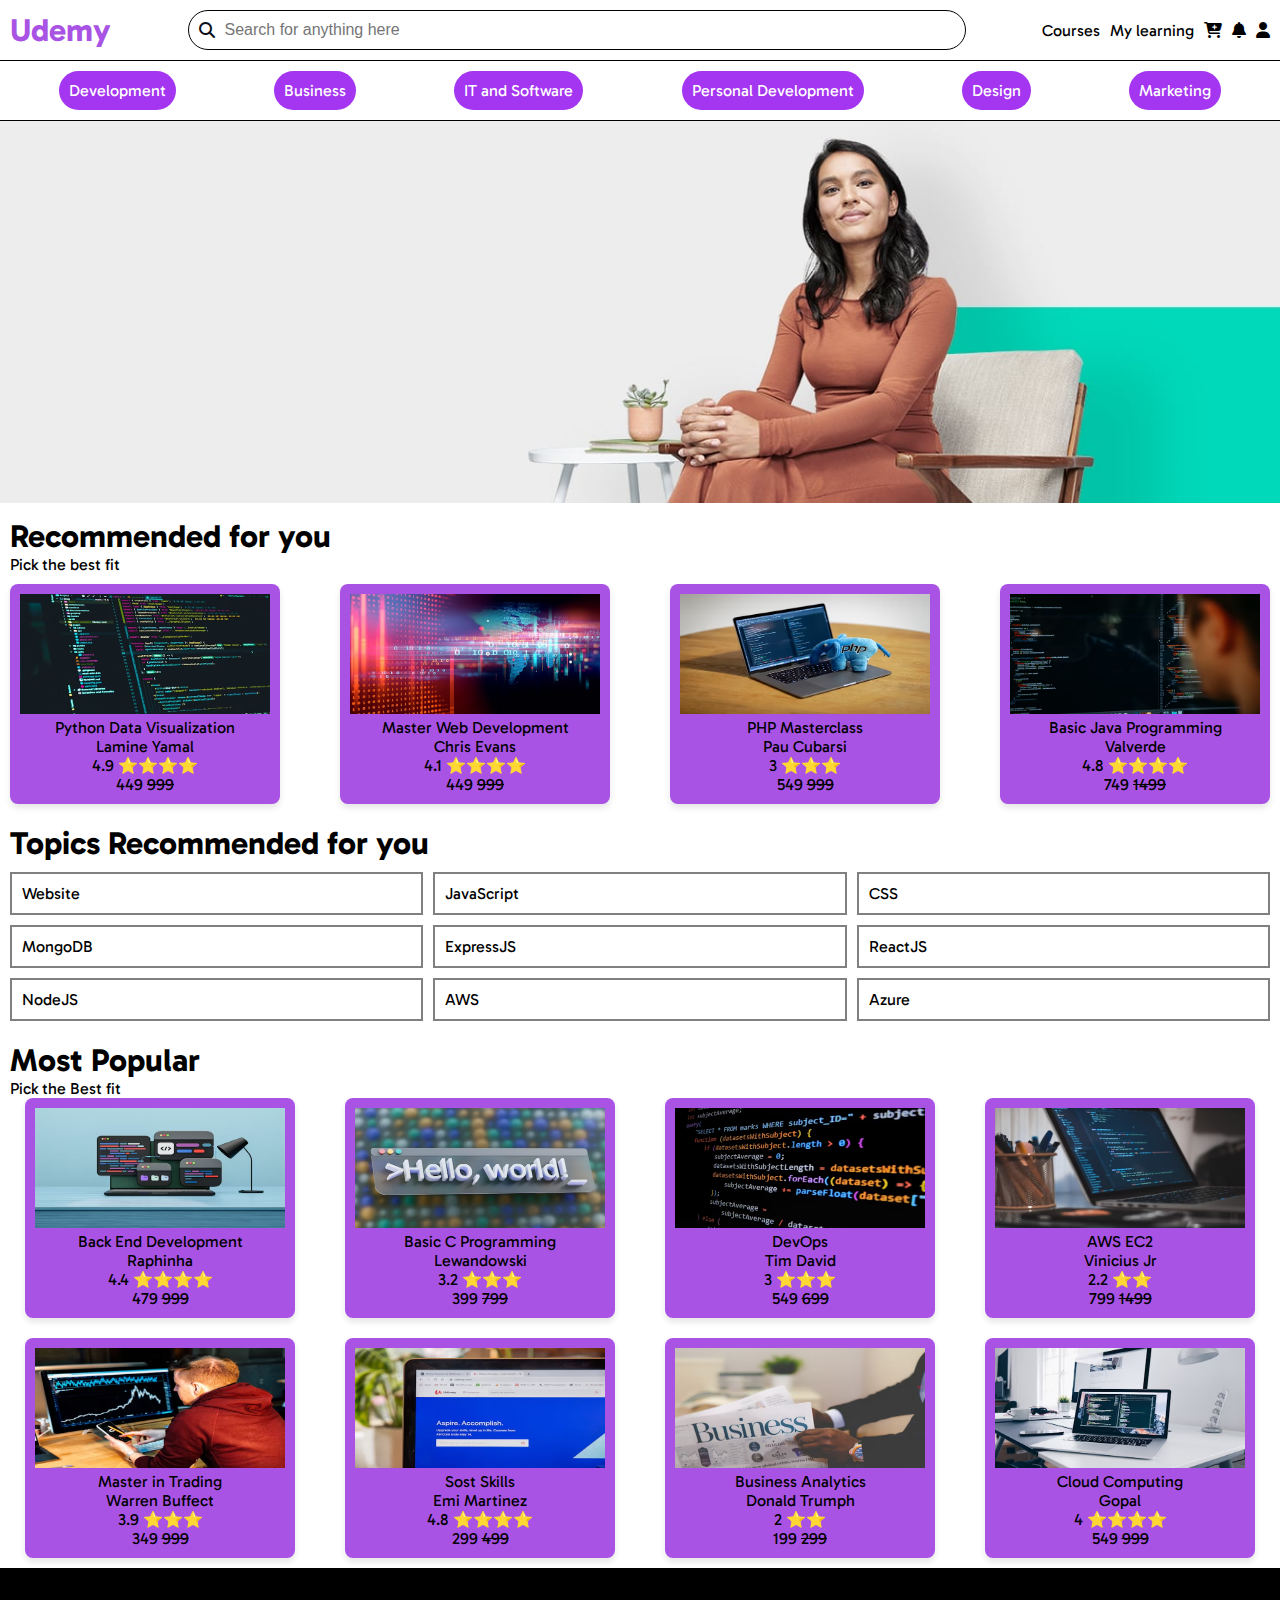
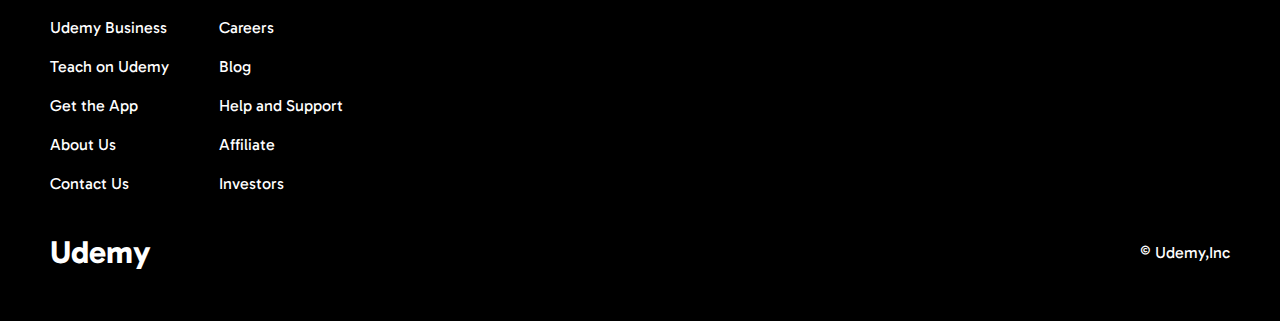
<file: index.html>
<!DOCTYPE html>
<html lang="en">

<head>
    <meta charset="UTF-8">
    <meta name="viewport" content="width=device-width, initial-scale=1.0">
    <title>Udemy</title>
    <link rel="preconnect" href="https://fonts.googleapis.com">
    <link rel="preconnect" href="https://fonts.gstatic.com" crossorigin>
    <link
        href="https://fonts.googleapis.com/css2?family=Gabarito:wght@400..900&family=Quicksand:wght@300..700&family=Young+Serif&display=swap"
        rel="stylesheet">
    <link rel="stylesheet" href="style.css">
    <!--Font Awsome CDN Link-->
    <link rel="stylesheet" href="https://cdnjs.cloudflare.com/ajax/libs/font-awesome/6.7.2/css/all.min.css"
        integrity="sha512-Evv84Mr4kqVGRNSgIGL/F/aIDqQb7xQ2vcrdIwxfjThSH8CSR7PBEakCr51Ck+w+/U6swU2Im1vVX0SVk9ABhg=="
        crossorigin="anonymous" referrerpolicy="no-referrer" />
</head>

<body>
    <!--Navbar-->
    <div class="navbar">
        <div class="navbar__s1">
            <h1 class="navbar__s1__title">Udemy</h1>
        </div>

        <div class="navbar__s2">
            <i class="fa-solid fa-magnifying-glass" style="color: #0a101a;"></i>
            <input placeholder="Search for anything here">
        </div>

        <div class="navbar__s3">
            <p>Courses</p>
            <p>My learning</p>
            <i class="fa-solid fa-cart-plus" style="color: #000000;"></i>
            <i class="fa-solid fa-bell" style="color: #000000;"></i>
            <i class="fa-solid fa-user" style="color: #000000;"></i>
        </div>
    </div>

    <!--Categories-->
    <div class="categories">
        <p>Development</p>
        <p>Business</p>
        <p>IT and Software</p>
        <p>Personal Development</p>
        <p>Design</p>
        <p>Marketing</p>
    </div>
    <!--Sale image-->
    <div class="sale-image">
        <img src="udemycoverpic.jpg" alt="sale image">

    </div>
    <!--recommended-->
    <div class="recommended">
        <h1 class="recommended__title"> Recommended for you</h1>
        <p>Pick the best fit</p>
        <div class="recommended__container">
            <div class="course-card">
                <img src="course1.avif">
                <p>Python Data Visualization</p>
                <p>Lamine Yamal</p>
                <p>4.9 ⭐⭐⭐⭐</p>
                <p>449 <del>999</del></p>
            </div>
            <div class="course-card">
                <img src="course2.avif">
                <p>Master Web Development</p>
                <p>Chris Evans</p>
                <p>4.1 ⭐⭐⭐⭐</p>
                <p>449 <del>999</del></p>
            </div>
            <div class="course-card">
                <img src="course003.avif">
                <p>PHP Masterclass</p>
                <p>Pau Cubarsi</p>
                <p>3 ⭐⭐⭐</p>
                <p>549 <del>999</del></p>
            </div>
            <div class="course-card">
                <img src="course04.avif">
                <p>Basic Java Programming</p>
                <p>Valverde</p>
                <p>4.8 ⭐⭐⭐⭐</p>
                <p>749 <del>1499</del></p>
            </div>

        </div>

    </div>
    <!--Topic-->
    <div class="topics">
        <h1 class="topics__title">Topics Recommended for you</h1>
        <div class="topics__container">
            <p>Website</p>
            <p>JavaScript</p>
            <p>CSS</p>
            <p>MongoDB</p>
            <p>ExpressJS</p>
            <p>ReactJS</p>
            <p>NodeJS</p>
            <p>AWS</p>
            <P>Azure
        </div>
    </div>
    <!--Popular section-->
    <div class="popular">
        <h1 class="popular__title">Most Popular</h1>
        <p class="popular__subtitle">Pick the Best fit</p>
        <div class="popular__container">
            <div class="course-card">
                <img src="course5.avif">
                <p>Back End Development</p>
                <p>Raphinha</p>
                <p>4.4 ⭐⭐⭐⭐</p>
                <p>479 <del>999</del></p>
            </div>
            <div class="course-card">
                <img src="course6.avif">
                <p>Basic C Programming</p>
                <p>Lewandowski</p>
                <p>3.2 ⭐⭐⭐</p>
                <p>399 <del>799</del></p>
            </div>
            <div class="course-card">
                <img src="course7.avif">
                <p>DevOps</p>
                <p>Tim David</p>
                <p>3 ⭐⭐⭐</p>
                <p>549 <del>699</del></p>
            </div>
            <div class="course-card">
                <img src="course8.avif">
                <p>AWS EC2</p>
                <p>Vinicius Jr</p>
                <p>2.2 ⭐⭐</p>
                <p>799 <del>1499</del></p>
            </div>
            <div class="course-card">
                <img src="course9.avif">
                <p>Master in Trading</p>
                <p>Warren Buffect</p>
                <p>3.9 ⭐⭐⭐</p>
                <p>349 <del>999</del></p>
            </div>
            <div class="course-card">
                <img src="course10.avif">
                <p>Sost Skills</p>
                <p>Emi Martinez</p>
                <p>4.8 ⭐⭐⭐⭐</p>
                <p>299 <del>499</del></p>
            </div>
            <div class="course-card">
                <img src="course11.avif">
                <p>Business Analytics</p>
                <p>Donald Trumph</p>
                <p>2 ⭐⭐</p>
                <p>199 <del>299</del></p>
            </div>
            <div class="course-card">
                <img src="course12.avif">
                <p>Cloud Computing</p>
                <p>Gopal</p>
                <p>4 ⭐⭐⭐⭐</p>
                <p>549 <del>999</del></p>
            </div>
        </div>
    </div>
    <!--Footer-->
    <div class="footer">
        <div class="footer__one">
            <div class="footer__one__s1">
                <p>Udemy Business</p>
                <p>Teach on Udemy</p>
                <p>Get the App</p>
                <p>About Us</p>
                <p>Contact Us</p>
            </div>

        <div class="footer__one__s2">
            <p>Careers</p>
            <p>Blog</p>
            <p>Help and Support</p>
            <p>Affiliate</p>
            <p>Investors</p>

        </div>
    </div>
        <div class="footer__two">
            <h1>Udemy</h1>
            <p>&copy; Udemy,Inc</p>
        </div>
    </div>
    </div>

</body>

</html>
</file>
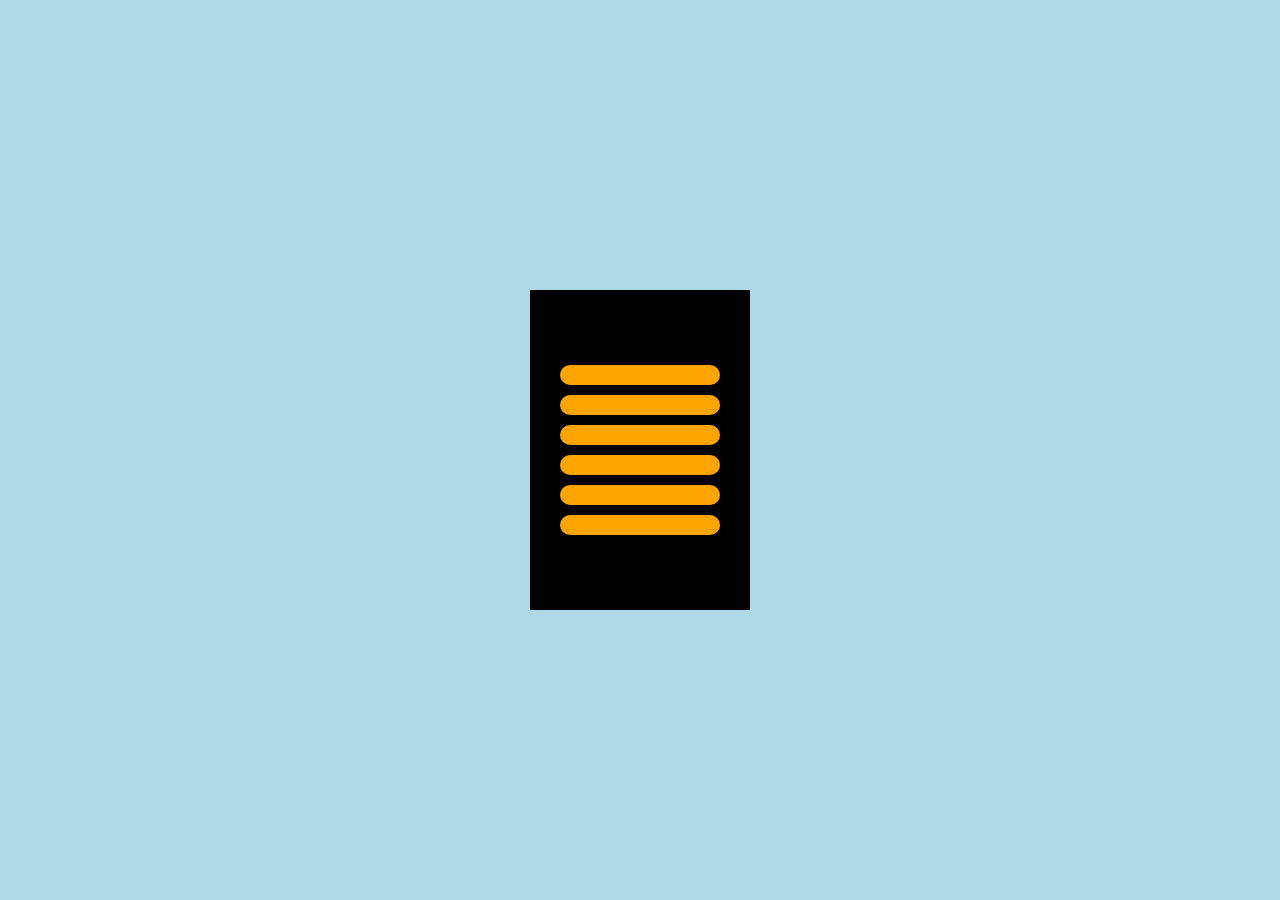
<file: justifyAlignEx.html>
<!DOCTYPE html>
<html lang="en">
<head>
    <meta charset="UTF-8">
    <meta name="viewport" content="width=device-width, initial-scale=1.0">
    <title>Flexbox Design</title>
    <style>
        body {
            display: flex;
            justify-content: center;
            align-items: center;
            height: 100vh;
            background-color: lightblue;
            margin: 0;
        }
        .container {
            width: 200px;
            height: 300px;
            background-color: black;
            display: flex;
            flex-direction: column;
            justify-content: center;
            align-items: center;
            padding: 10px;
            gap: 10px;
        }
        .bar {
            width: 80%;
            height: 20px;
            background-color: orange;
            border-radius: 10px;
        }
    </style>
</head>
<body>
    <div class="container">
        <div class="bar"></div>
        <div class="bar"></div>
        <div class="bar"></div>
        <div class="bar"></div>
        <div class="bar"></div>
        <div class="bar"></div>
    </div>
</body>
</html>
</file>
<file: style.css>
*{
    margin: 0;
    padding: 0px;

}

body{
    font-family: "Gabarito", sans-serif;
}
.navbar{
    padding: 10px;
    display: flex;
    justify-content: space-between;
    border-bottom: solid black 1px;
    gap: 10px;
    align-items: center;
}
.navbar__s1__title{
    color: #A953E5;
}
.navbar__s2{
    padding: 10px;
    border: solid black 1px;
    border-radius: 20px;
    width: 60%;
    display: flex;
    gap: 10px;
    align-items: center;
   
}
.navbar__s2 input{
    border: none;
    font-size: 16px;
    width: 100%;
}

.navbar__s2 input:focus{
    outline:none
}
.navbar__s3{
    display: flex;
    gap: 10px;
    align-items: center;
}
.categories{
    display: flex;
    padding: 10px;
    border-bottom: solid black 1px;
    justify-content: space-around;
}
.categories p{
    background-color: #a435f0;
    color:white;
    padding:10px;
    border-radius:30px;
}
.sale-image img{
    width: 100%;

}
.recommended{
    padding: 10px;

}
.recommended__container{
    display: flex;
    flex-wrap: wrap;
    justify-content: space-between;
    margin-top: 10px;

}
.course-card img{
    height: 60%;
    width: 100%;
    
}
.topics{
    padding: 10px;
}
.topics__container{
    display: flex;
    gap: 10px;
    margin-top: 10px;
    flex-wrap: wrap;

}
.topics__container p{
    border: solid grey 2px;
    padding: 10px;
    flex-grow: 1;
    flex-basis: 25%;

}
.popular{
    padding: 10px;
}

.popular__container {
    display: grid;
    grid-template-columns: repeat(4, 1fr); 
    grid-template-rows: repeat(2, auto); 
    gap: 20px;
    justify-items: center; 
    align-items: start;

}

.course-card {

        height: 200px;  
        object-fit: cover; 
        border-radius: 6px;
        width: 250px; 
        text-align: center;
        padding: 10px;
        border-radius: 8px;
        background-color: white;
        box-shadow: 0px 4px 6px rgba(0, 0, 0, 0.1);
        background-color:#a953e5 ;
        transition: transform 0.3s ease;
}
.footer{
    padding: 30px;
    background-color: black;
    color: white;
}
.footer__one{
    display: flex;
    gap: 10px;
}
.footer__one p{
    margin: 20px;
}
.footer__two{
    display: flex;
    justify-content: space-between;
    margin: 20px;
    align-items: center;
}
</file>
